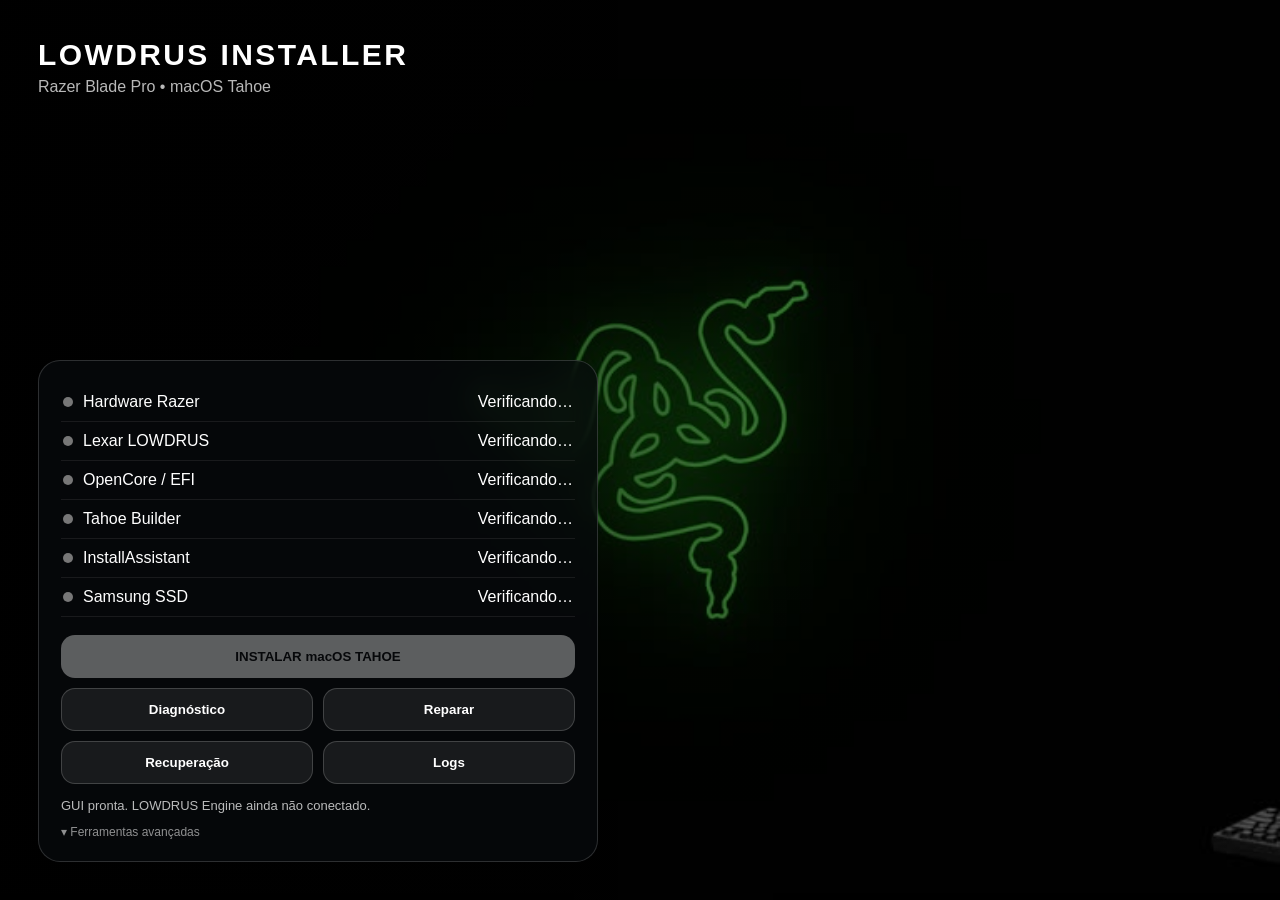
<file: src/app/index.html>
<!doctype html><html lang="pt-BR"><head><meta charset="utf-8"><meta name="viewport" content="width=device-width,initial-scale=1"><title>LOWDRUS INSTALLER</title><link rel="stylesheet" href="../gui/lowdrus-gui.css"><link rel="stylesheet" href="./installer.css"></head><body><div id="lowdrus"></div><script src="../gui/lowdrus-gui.js"></script><script src="./installer.js"></script></body></html>
</file>
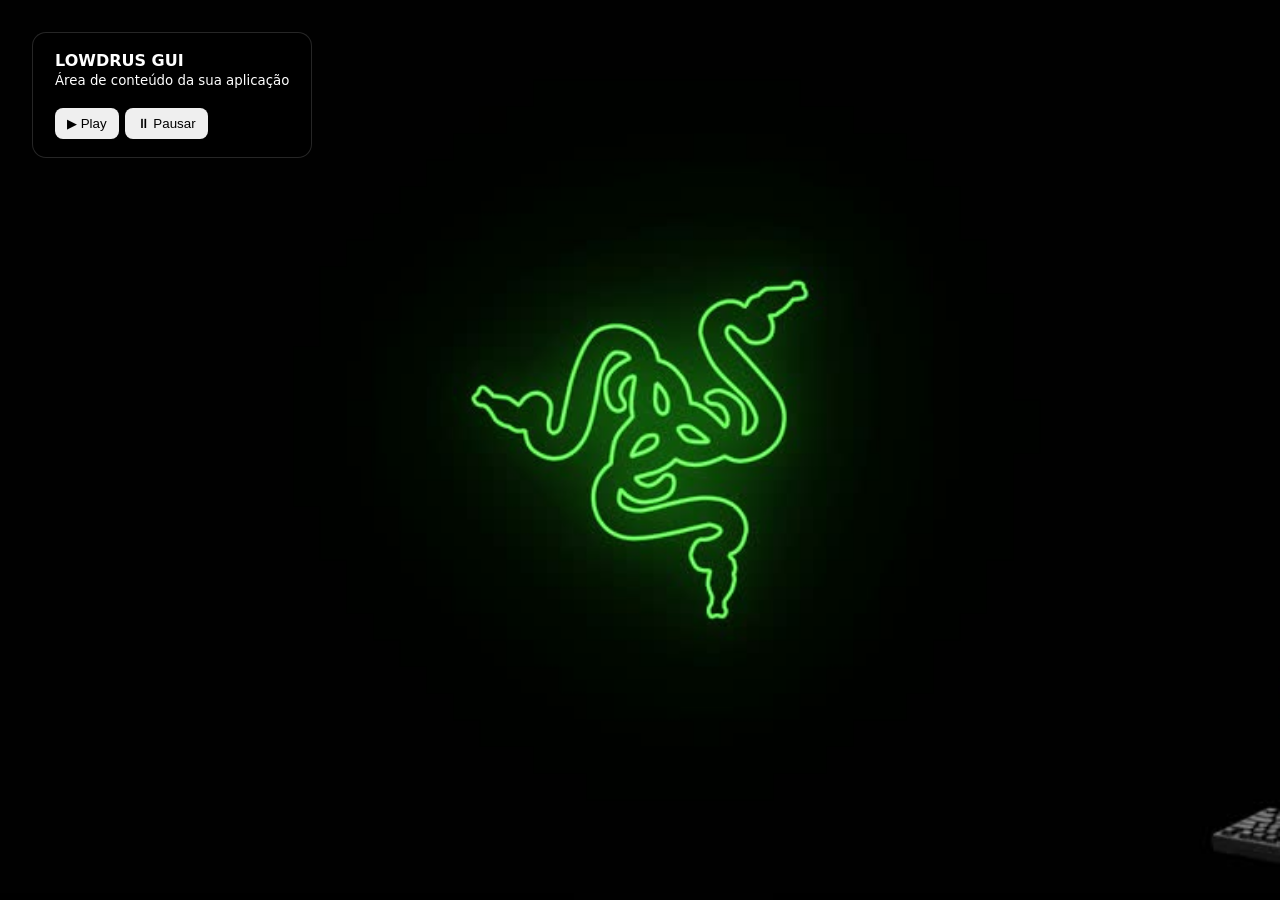
<file: lowdrus_gui/demo.html>
<!doctype html>
<html lang="pt-BR">
<head>
<meta charset="utf-8"><meta name="viewport" content="width=device-width,initial-scale=1">
<title>LOWDRUS GUI Component</title>
<link rel="stylesheet" href="lowdrus-gui.css">
<style>html,body{margin:0;height:100%;background:#080808;color:#fff;font-family:system-ui,sans-serif}#app{height:100vh}.panel{position:absolute;left:32px;top:32px;padding:18px 22px;border:1px solid rgba(255,255,255,.15);border-radius:14px;background:rgba(0,0,0,.28);backdrop-filter:blur(8px)}button{padding:8px 12px;margin-right:6px;border:0;border-radius:8px;cursor:pointer}</style>
</head>
<body><div id="app"></div>
<script src="lowdrus-gui.js"></script>
<script>
const gui = LowdrusGUI.mount('#app', {
  src: 'assets/lowdrus_razer_plush.mp4',
  poster: 'assets/preview.jpg',
  dim: false,
  content: '<div class="panel"><b>LOWDRUS GUI</b><br><small>Área de conteúdo da sua aplicação</small><br><br><button onclick="gui.play()">▶ Play</button><button onclick="gui.pause()">⏸ Pausar</button></div>'
});
</script>
</body></html>
</file>
<file: src/gui/lowdrus-gui.css>
.lowdrus-gui{position:relative;overflow:hidden;width:100%;height:100%;min-height:240px;background:#000;border-radius:inherit;isolation:isolate}
.lowdrus-gui__video{position:absolute;inset:0;width:100%;height:100%;object-fit:cover;display:block;z-index:0}
.lowdrus-gui__shade{position:absolute;inset:0;background:transparent;pointer-events:none;z-index:1}
.lowdrus-gui__content{position:relative;z-index:2;width:100%;height:100%;box-sizing:border-box}
.lowdrus-gui[data-dim="true"] .lowdrus-gui__shade{background:rgba(0,0,0,.22)}
</file>
<file: src/app/installer.css>
:root{font-family:Inter,Segoe UI,Arial,sans-serif;color:#fff;background:#050608}*{box-sizing:border-box}html,body,#lowdrus{width:100%;height:100%;margin:0}.li-shell{height:100%;padding:38px;display:flex;flex-direction:column;justify-content:space-between;background:linear-gradient(90deg,rgba(0,0,0,.78),rgba(0,0,0,.20))}.li-brand{font-size:30px;font-weight:800;letter-spacing:.08em}.li-sub{opacity:.72;margin-top:6px}.li-panel{width:min(560px,92vw);padding:22px;border:1px solid rgba(255,255,255,.16);border-radius:22px;background:rgba(8,10,14,.70);backdrop-filter:blur(14px)}.li-row{display:flex;align-items:center;justify-content:space-between;padding:10px 2px;border-bottom:1px solid rgba(255,255,255,.08)}.li-dot{width:10px;height:10px;border-radius:50%;background:#777;display:inline-block;margin-right:10px}.li-row[data-state=ok] .li-dot{background:#50d890}.li-row[data-state=warn] .li-dot{background:#e4bb55}.li-row[data-state=error] .li-dot{background:#ee6a6a}.li-actions{display:grid;grid-template-columns:1fr 1fr;gap:10px;margin-top:18px}.li-btn{border:1px solid rgba(255,255,255,.18);border-radius:14px;padding:13px;background:rgba(255,255,255,.08);color:#fff;font-weight:700;cursor:pointer}.li-btn.primary{grid-column:1/-1;background:#fff;color:#090a0d}.li-btn:disabled{opacity:.35;cursor:not-allowed}.li-status{font-size:13px;opacity:.72;margin-top:14px}.li-advanced{font-size:12px;opacity:.55;margin-top:12px;cursor:pointer}
</file>
<file: lowdrus_gui/lowdrus-gui.css>
.lowdrus-gui{position:relative;overflow:hidden;width:100%;height:100%;min-height:240px;background:#000;border-radius:inherit;isolation:isolate}
.lowdrus-gui__video{position:absolute;inset:0;width:100%;height:100%;object-fit:cover;display:block;z-index:0}
.lowdrus-gui__shade{position:absolute;inset:0;background:transparent;pointer-events:none;z-index:1}
.lowdrus-gui__content{position:relative;z-index:2;width:100%;height:100%;box-sizing:border-box}
.lowdrus-gui[data-dim="true"] .lowdrus-gui__shade{background:rgba(0,0,0,.22)}
</file>
